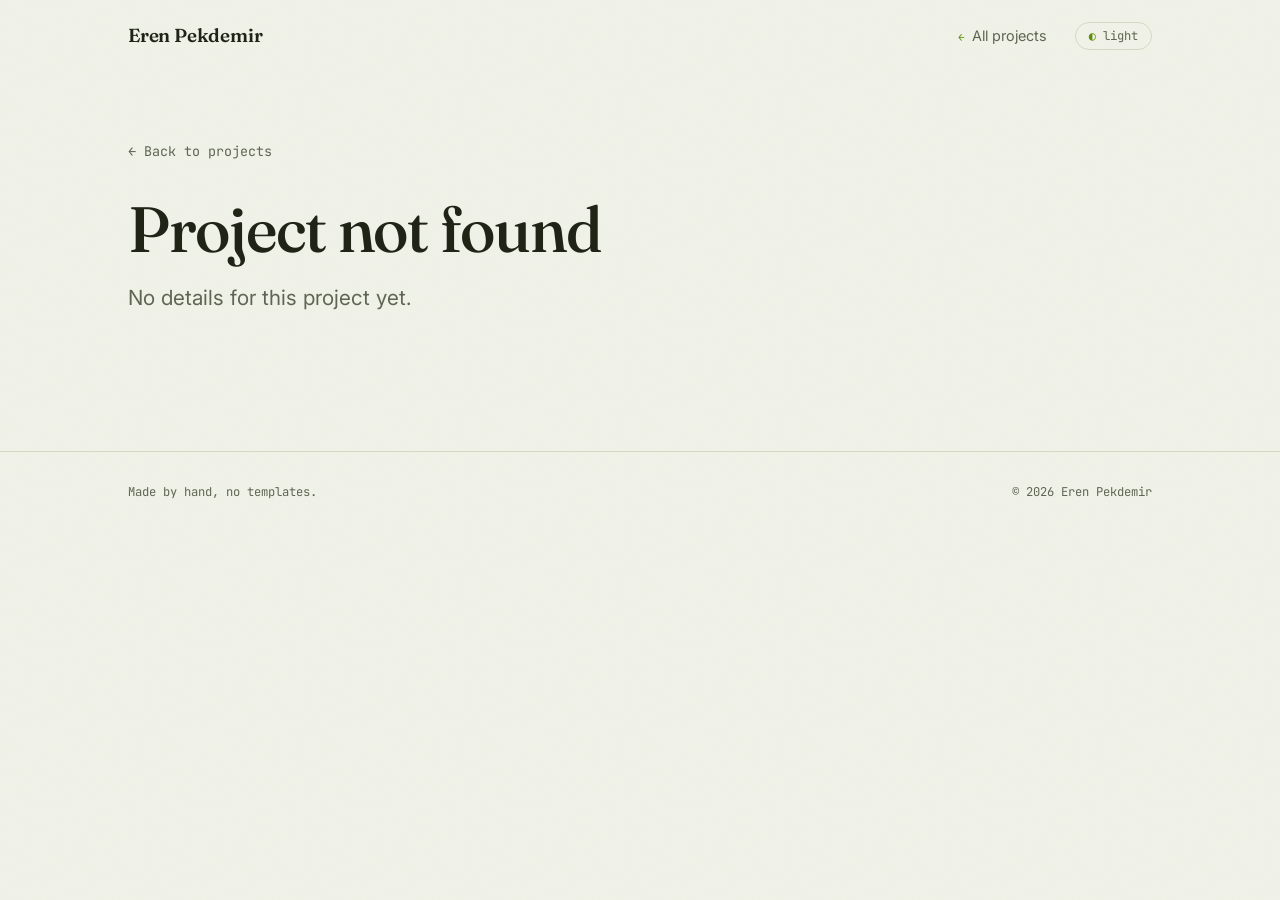
<file: project.html>
<!DOCTYPE html>
<html lang="en" data-theme="dark">
<head>
  <meta charset="UTF-8" />
  <meta name="viewport" content="width=device-width, initial-scale=1.0" />
  <title>Project · Eren Pekdemir</title>
  <meta name="description" content="Project detail — Eren Pekdemir" />

  <link rel="preconnect" href="https://fonts.googleapis.com" />
  <link rel="preconnect" href="https://fonts.gstatic.com" crossorigin />
  <link href="https://fonts.googleapis.com/css2?family=Fraunces:ital,opsz,wght@0,9..144,400;0,9..144,500;0,9..144,600;1,9..144,400&family=Inter:wght@400;500;600&family=JetBrains+Mono:wght@400;500&display=swap" rel="stylesheet" />

  <link rel="stylesheet" href="style.css" />
</head>
<body>

  <!-- ===== NAV ===== -->
  <header class="nav" id="nav">
    <div class="wrap nav-inner">
      <a class="nav-name" href="index.html">Eren Pekdemir</a>
      <nav class="nav-links">
        <a href="index.html#work"><span class="num">←</span> All projects</a>
      </nav>
      <button class="theme-btn" id="themeBtn" aria-label="Toggle theme" title="Toggle theme">
        <span id="themeLabel">dark</span>
      </button>
    </div>
  </header>

  <!-- ===== PROJECT ===== -->
  <main class="proj">
    <div class="wrap" id="projRoot">
      <!-- filled by the script below -->
      <div class="loading"><span class="bar"></span> loading project…</div>
    </div>
  </main>

  <footer class="footer">
    <div class="wrap">
      <span>Made by hand, no templates.</span>
      <span>© 2026 Eren Pekdemir</span>
    </div>
  </footer>

  <script src="project-data.js"></script>
  <script>
    /* ---- theme (same behaviour as the home page) ---- */
    const root = document.documentElement;
    const tBtn = document.getElementById('themeBtn');
    const tLbl = document.getElementById('themeLabel');
    function setTheme(t){ root.setAttribute('data-theme', t); tLbl.textContent = t; localStorage.setItem('theme', t); }
    setTheme(localStorage.getItem('theme') || (matchMedia('(prefers-color-scheme: light)').matches ? 'light' : 'dark'));
    tBtn.addEventListener('click', () => setTheme(root.getAttribute('data-theme') === 'dark' ? 'light' : 'dark'));

    /* ---- nav scroll border ---- */
    const nav = document.getElementById('nav');
    addEventListener('scroll', () => nav.classList.toggle('scrolled', scrollY > 24), { passive: true });

    /* ---- helpers ---- */
    const esc = s => String(s).replace(/[&<>"]/g, c => ({ '&':'&amp;','<':'&lt;','>':'&gt;','"':'&quot;' }[c]));
    const params = new URLSearchParams(location.search);
    const id  = (params.get('id') || '').trim();
    const key = id.toLowerCase();
    const data = (typeof PROJECTS !== 'undefined' && PROJECTS[key]) ? PROJECTS[key] : null;

    function render(d) {
      document.title = `${d.title} · Eren Pekdemir`;

      const tags  = (d.tags && d.tags.length)
        ? `<p class="proj-eyebrow">${d.tags.map(esc).join(' · ')}</p>` : '';

      const stars = d._stars ? `<span>★ ${d._stars}</span>` : '';
      const lang  = d._lang  ? `<span>${esc(d._lang)}</span>` : '';

      const video = d.video
        ? `<div class="proj-video">
             <video src="${esc(d.video)}" controls playsinline
               onerror="this.parentElement.innerHTML='<div class=&quot;embed-missing&quot;><span>Video goes here</span><code>${esc(d.video)}</code></div>';"></video>
           </div>` : '';

      const gallery = (d.gallery && d.gallery.length)
        ? `<div class="proj-gallery">` +
            d.gallery.map(src =>
              `<img src="${esc(src)}" alt="${esc(d.title)} screenshot" loading="lazy"
                 onerror="this.replaceWith(Object.assign(document.createElement('div'),{className:'embed-missing',innerHTML:'<span>Image goes here</span><code>${esc(src)}</code>'}));">`
            ).join('') +
          `</div>` : '';

      const body = (d.body && d.body.length)
        ? `<div class="proj-body">${d.body.map(p => `<p>${esc(p)}</p>`).join('')}</div>`
        : '';

      document.getElementById('projRoot').innerHTML = `
        <a class="proj-back" href="index.html#work">← Back to projects</a>
        ${tags}
        <h1 class="proj-title">${esc(d.title)}</h1>
        ${d.blurb ? `<p class="proj-blurb">${esc(d.blurb)}</p>` : ''}
        <div class="proj-meta">
          ${lang}${stars}
          <a class="proj-gh" href="${esc(d.repo)}" target="_blank" rel="noopener">View on GitHub ↗</a>
        </div>
        ${video}
        ${gallery}
        ${body}
      `;
    }

    function renderMissing() {
      document.getElementById('projRoot').innerHTML = `
        <a class="proj-back" href="index.html#work">← Back to projects</a>
        <h1 class="proj-title">${esc(id || 'Project not found')}</h1>
        <p class="proj-blurb">No details for this project yet.</p>
        ${id ? `<div class="proj-meta">
          <a class="proj-gh" href="https://github.com/${GITHUB_USER}/${encodeURIComponent(id)}" target="_blank" rel="noopener">View on GitHub ↗</a>
        </div>` : ''}
      `;
    }

    /* ---- build the page; enrich with live GitHub info when possible ---- */
    (async function init() {
      const base = data ? { ...data } : null;
      const repoName = (base && base.name) || id;

      if (!repoName) { renderMissing(); return; }

      // best-effort: pull language / stars / fallback description from GitHub
      try {
        const res = await fetch(`https://api.github.com/repos/${GITHUB_USER}/${repoName}`,
          { headers: { Accept: 'application/vnd.github+json' } });
        if (res.ok) {
          const r = await res.json();
          if (base) {
            base._lang  = r.language || null;
            base._stars = r.stargazers_count || 0;
            if (!base.body || !base.body.length) base.body = [r.description || ''];
          } else {
            // no authored entry — render straight from GitHub
            return render({
              name: r.name, title: r.name, blurb: r.description || '',
              tags: r.language ? [r.language] : [], body: [],
              video: '', gallery: [],
              repo: r.html_url, _lang: r.language, _stars: r.stargazers_count
            });
          }
        }
      } catch (_) { /* offline / rate-limited — fall back to static data */ }

      if (base) render(base); else renderMissing();
    })();
  </script>
</body>
</html>
</file>
<file: style.css>
/* ===================================================
   Eren Pekdemir — portfolio
   Warm editorial theme. Hand-tuned, intentionally
   asymmetric. Light + dark.
   =================================================== */

:root {
  /* dark (default) — olive near-black + acid-lime accent */
  --bg:         #0f120c;
  --bg-alt:     #14180f;
  --surface:    #181d12;
  --border:     #2b3320;
  --text:       #e9ece2;
  --muted:      #8d9580;
  --accent:     #a3e635;   /* acid lime */
  --accent-ink: #c4f25e;
  --accent-soft:#26301a;
  --sel:        rgba(163,230,53,0.24);

  --serif: 'Fraunces', Georgia, 'Times New Roman', serif;
  --sans:  'Inter', system-ui, sans-serif;
  --mono:  'JetBrains Mono', ui-monospace, monospace;

  --wrap: 1080px;
  --nav-h: 72px;
}

[data-theme="light"] {
  /* light — cool cream paper + olive-lime accent */
  --bg:         #f0f2e8;
  --bg-alt:     #e7ebda;
  --surface:    #f8faf0;
  --border:     #d3d8c0;
  --text:       #1f2417;
  --muted:      #5f6553;
  --accent:     #5f8f0a;   /* deep olive-lime (readable on cream) */
  --accent-ink: #4d7507;
  --accent-soft:#e3ead0;
  --sel:        rgba(95,143,10,0.18);
}

/* ---------- reset ---------- */
*, *::before, *::after { box-sizing: border-box; margin: 0; padding: 0; }
html { scroll-behavior: smooth; -webkit-text-size-adjust: 100%; }
::selection { background: var(--sel); }

body {
  font-family: var(--sans);
  background: var(--bg);
  color: var(--text);
  line-height: 1.65;
  font-size: 17px;
  transition: background .4s ease, color .4s ease;
  overflow-x: hidden;
  /* faint paper grain so it doesn't read as flat/synthetic */
  background-image: url("data:image/svg+xml,%3Csvg xmlns='http://www.w3.org/2000/svg' width='160' height='160'%3E%3Cfilter id='n'%3E%3CfeTurbulence type='fractalNoise' baseFrequency='0.9' numOctaves='2' stitchTiles='stitch'/%3E%3C/filter%3E%3Crect width='100%25' height='100%25' filter='url(%23n)' opacity='0.025'/%3E%3C/svg%3E");
}

a { color: inherit; text-decoration: none; }

.wrap { max-width: var(--wrap); margin: 0 auto; padding: 0 28px; }

em { font-style: italic; }
strong { font-weight: 600; color: var(--text); }
code { font-family: var(--mono); font-size: .82em; }

/* ===================================================
   NAV
   =================================================== */
.nav {
  position: fixed; inset: 0 0 auto 0;
  height: var(--nav-h);
  z-index: 50;
  border-bottom: 1px solid transparent;
  transition: background .3s ease, border-color .3s ease;
}
.nav.scrolled {
  background: color-mix(in srgb, var(--bg) 88%, transparent);
  backdrop-filter: blur(10px);
  border-bottom: 1px solid var(--border);
}
.nav-inner { height: 100%; display: flex; align-items: center; gap: 28px; }

.nav-name {
  font-family: var(--serif);
  font-weight: 600;
  font-size: 1.18rem;
  letter-spacing: -.01em;
  white-space: nowrap;
}

.nav-links { display: flex; gap: 26px; margin-left: auto; }
.nav-links a {
  font-size: .9rem;
  color: var(--muted);
  transition: color .2s ease;
  position: relative;
}
.nav-links a .num {
  font-family: var(--mono);
  font-size: .68rem;
  color: var(--accent);
  margin-right: 3px;
}
.nav-links a:hover { color: var(--text); }

.theme-btn {
  font-family: var(--mono);
  font-size: .76rem;
  color: var(--muted);
  background: transparent;
  border: 1px solid var(--border);
  border-radius: 999px;
  padding: 5px 13px;
  cursor: pointer;
  transition: all .2s ease;
  flex-shrink: 0;
}
.theme-btn::before { content: "◐ "; color: var(--accent); }
.theme-btn:hover { border-color: var(--accent); color: var(--text); }

/* ===================================================
   HERO
   =================================================== */
.hero {
  min-height: 100svh;
  display: flex;
  align-items: center;
  padding: calc(var(--nav-h) + 48px) 0 80px;
}
.hero .wrap { width: 100%; }

.hero-eyebrow {
  font-family: var(--mono);
  font-size: .8rem;
  letter-spacing: .04em;
  color: var(--accent);
  margin-bottom: 26px;
}

.hero-title {
  font-family: var(--serif);
  font-weight: 500;
  font-size: clamp(2.1rem, 5.6vw, 4.3rem);
  line-height: 1.04;
  letter-spacing: -.02em;
  max-width: 16ch;
  margin-bottom: 30px;
}
.hero-title em { color: var(--accent); font-style: italic; }

.hero-lede {
  font-size: clamp(1.02rem, 1.6vw, 1.22rem);
  color: var(--muted);
  max-width: 52ch;
  margin-bottom: 28px;
}
.hero-lede em { color: var(--text); font-style: italic; }

.hero-meta {
  display: inline-flex;
  align-items: center;
  gap: 10px;
  font-size: .92rem;
  color: var(--muted);
  border: 1px solid var(--border);
  border-radius: 999px;
  padding: 7px 16px;
  margin-bottom: 40px;
}
.dot {
  width: 8px; height: 8px; border-radius: 50%;
  background: var(--accent);
  box-shadow: 0 0 0 0 var(--accent);
  animation: pulse 2.4s infinite;
}
@keyframes pulse {
  0%   { box-shadow: 0 0 0 0 color-mix(in srgb, var(--accent) 60%, transparent); }
  70%  { box-shadow: 0 0 0 7px transparent; }
  100% { box-shadow: 0 0 0 0 transparent; }
}

.hero-links { display: flex; gap: 30px; flex-wrap: wrap; }
.link-arrow {
  font-family: var(--mono);
  font-size: .92rem;
  color: var(--text);
  border-bottom: 1px solid var(--border);
  padding-bottom: 3px;
  transition: border-color .2s ease, color .2s ease;
}
.link-arrow span { color: var(--accent); transition: transform .2s ease; display: inline-block; }
.link-arrow:hover { border-color: var(--accent); }
.link-arrow:hover span { transform: translateX(3px); }

/* ===================================================
   BLOCKS (sections)
   =================================================== */
.block { padding: 110px 0; }
.block-alt { background: var(--bg-alt); }

.block-head {
  display: flex;
  align-items: baseline;
  gap: 18px;
  margin-bottom: 44px;
}
.block-num {
  font-family: var(--mono);
  font-size: .85rem;
  color: var(--accent);
  padding-top: 4px;
}
.block-title {
  font-family: var(--serif);
  font-weight: 500;
  font-size: clamp(1.7rem, 3.4vw, 2.6rem);
  letter-spacing: -.015em;
  line-height: 1.1;
}
.block-intro {
  color: var(--muted);
  max-width: 50ch;
  margin: -24px 0 44px;
}
.block-intro a { color: var(--accent); border-bottom: 1px solid var(--accent-soft); }
.block-intro a:hover { border-color: var(--accent); }

/* ===================================================
   ABOUT
   =================================================== */
.about {
  display: grid;
  grid-template-columns: 1.4fr 1fr;
  gap: 64px;
  align-items: start;
}
.about-text p { color: var(--muted); margin-bottom: 18px; max-width: 56ch; }
.about-text em { color: var(--text); font-style: italic; }

.about-photo {
  position: relative;
  transform: rotate(2deg);
  transition: transform .35s ease;
}
.about-photo:hover { transform: rotate(0deg); }
.about-photo img,
.photo-placeholder {
  width: 100%;
  aspect-ratio: 4/5;
  object-fit: cover;
  border-radius: 3px;
  background: var(--surface);
  /* polaroid frame */
  border: 10px solid var(--surface);
  box-shadow: 0 14px 40px rgba(0,0,0,.28);
}
.photo-placeholder {
  display: none;
  flex-direction: column;
  align-items: center;
  justify-content: center;
  gap: 8px;
  color: var(--muted);
  border: 10px solid var(--surface);
  outline: 2px dashed var(--border);
  outline-offset: -10px;
  font-size: .88rem;
}
.photo-placeholder code { color: var(--accent); }
.about-photo figcaption {
  font-family: var(--mono);
  font-size: .76rem;
  color: var(--muted);
  text-align: center;
  margin-top: 14px;
}

/* ===================================================
   REPO GROUPS (dynamic)
   =================================================== */
.repo-group { margin-top: 40px; }
.repo-group:first-of-type { margin-top: 0; }
.group-title {
  font-family: var(--serif);
  font-weight: 500;
  font-size: 1.5rem;
  letter-spacing: -.01em;
  margin-bottom: 20px;
  padding-bottom: 12px;
  border-bottom: 1px solid var(--border);
}

.repos {
  display: grid;
  grid-template-columns: repeat(auto-fill, minmax(300px, 1fr));
  gap: 14px;
}
.repo {
  background: var(--surface);
  border: 1px solid var(--border);
  border-radius: 6px;
  padding: 24px 26px;
  display: flex;
  flex-direction: column;
  gap: 10px;
  transition: border-color .2s ease, transform .2s ease;
}
.repo:hover { border-color: var(--accent); transform: translateY(-3px); }
.repo-top { display: flex; align-items: center; gap: 14px; }
.repo-name {
  font-family: var(--serif);
  font-weight: 600;
  font-size: 1.22rem;
  letter-spacing: -.01em;
}
.repo-name a:hover { color: var(--accent); }
.repo-stars { margin-left: auto; font-family: var(--mono); font-size: .76rem; color: var(--muted); }
.repo-desc { color: var(--muted); font-size: .9rem; flex: 1; }
.repo-foot {
  display: flex; align-items: center; gap: 16px;
  font-family: var(--mono); font-size: .76rem; color: var(--muted);
  padding-top: 6px;
}
.repo-lang { display: inline-flex; align-items: center; gap: 6px; }
.repo-lang .sw { width: 9px; height: 9px; border-radius: 50%; background: var(--c, var(--muted)); }
.repo-foot a { color: var(--accent); margin-left: auto; }
.repo-foot a:hover { color: var(--accent-ink); }

.loading, .repos-error {
  grid-column: 1 / -1;
  padding: 40px 28px;
  background: var(--surface);
  color: var(--muted);
  font-family: var(--mono);
  font-size: .85rem;
  display: flex; align-items: center; gap: 12px;
}
.repos-error { border: 1px solid var(--border); border-radius: 6px; }
.repos-error a { color: var(--accent); }
.bar {
  width: 28px; height: 2px; background: var(--border); position: relative; overflow: hidden;
}
.bar::after {
  content: ''; position: absolute; inset: 0; width: 40%;
  background: var(--accent); animation: slide 1s ease-in-out infinite;
}
@keyframes slide { 0% { left: -40%; } 100% { left: 100%; } }
.hidden { display: none !important; }

/* ===================================================
   SKILLS
   =================================================== */
.skills {
  display: grid;
  grid-template-columns: repeat(3, 1fr);
  gap: 36px 40px;
}
.skill-col h4 {
  font-family: var(--mono);
  font-size: .8rem;
  font-weight: 500;
  text-transform: uppercase;
  letter-spacing: .06em;
  color: var(--accent);
  padding-bottom: 12px;
  margin-bottom: 14px;
  border-bottom: 1px solid var(--border);
}
.skill-col ul { list-style: none; display: flex; flex-direction: column; gap: 9px; }
.skill-col li { font-size: .92rem; color: var(--muted); }
.skill-col li:hover { color: var(--text); }

/* ===================================================
   CONTACT
   =================================================== */
.contact-lede {
  font-family: var(--serif);
  font-style: italic;
  font-size: clamp(1.3rem, 2.6vw, 1.9rem);
  line-height: 1.4;
  max-width: 22ch;
  color: var(--text);
  margin-bottom: 36px;
}
.contact-list { display: flex; flex-direction: column; gap: 4px; }
.contact-list a {
  font-family: var(--serif);
  font-size: clamp(1.4rem, 3.4vw, 2.3rem);
  font-weight: 500;
  letter-spacing: -.02em;
  color: var(--text);
  width: fit-content;
  border-bottom: 2px solid transparent;
  transition: color .2s ease, border-color .2s ease;
}
.contact-list a:hover { color: var(--accent); border-color: var(--accent); }

/* ===================================================
   FOOTER
   =================================================== */
.footer {
  padding: 30px 0;
  border-top: 1px solid var(--border);
}
.footer .wrap {
  display: flex; justify-content: space-between; flex-wrap: wrap; gap: 8px;
  font-family: var(--mono); font-size: .76rem; color: var(--muted);
}

/* ===================================================
   reveal-on-scroll (subtle, once)
   =================================================== */
.reveal { opacity: 0; transform: translateY(18px); transition: opacity .6s ease, transform .6s ease; }
.reveal.in { opacity: 1; transform: none; }
@media (prefers-reduced-motion: reduce) {
  .reveal { opacity: 1; transform: none; transition: none; }
  .dot { animation: none; }
  html { scroll-behavior: auto; }
}

/* ===================================================
   RESPONSIVE
   =================================================== */
@media (max-width: 860px) {
  .about { grid-template-columns: 1fr; gap: 40px; }
  .about-photo { max-width: 300px; margin: 0 auto; }
  .skills { grid-template-columns: repeat(2, 1fr); }
}
@media (max-width: 640px) {
  .nav-links { display: none; }
  .nav-name { margin-right: auto; }
  .repos { grid-template-columns: 1fr; }
  .block { padding: 80px 0; }
}
@media (max-width: 420px) {
  .skills { grid-template-columns: 1fr; }
  .hero-links { gap: 18px; }
}

/* ===================================================
   CLICKABLE REPO CARD (home)
   =================================================== */
.repo[data-id] { cursor: pointer; }
.repo-name a:hover { color: var(--accent); }
.repo-foot .repo-gh { margin-left: auto; color: var(--accent); }
.repo-foot .repo-gh:hover { color: var(--accent-ink); }

/* ===================================================
   PROJECT DETAIL PAGE
   =================================================== */
.proj { padding: calc(var(--nav-h) + 64px) 0 110px; }

.proj-back {
  font-family: var(--mono);
  font-size: .84rem;
  color: var(--muted);
  display: inline-block;
  margin-bottom: 34px;
  transition: color .2s ease;
}
.proj-back:hover { color: var(--accent); }

.proj-eyebrow {
  font-family: var(--mono);
  font-size: .8rem;
  letter-spacing: .04em;
  color: var(--accent);
  margin-bottom: 16px;
}

.proj-title {
  font-family: var(--serif);
  font-weight: 500;
  font-size: clamp(2.2rem, 6vw, 4rem);
  line-height: 1.04;
  letter-spacing: -.02em;
  margin-bottom: 18px;
}

.proj-blurb {
  font-size: clamp(1.05rem, 1.8vw, 1.3rem);
  color: var(--muted);
  max-width: 60ch;
  margin-bottom: 26px;
}

.proj-meta {
  display: flex;
  align-items: center;
  gap: 20px;
  flex-wrap: wrap;
  font-family: var(--mono);
  font-size: .82rem;
  color: var(--muted);
  padding-bottom: 30px;
  margin-bottom: 44px;
  border-bottom: 1px solid var(--border);
}
.proj-gh { color: var(--accent); }
.proj-gh:hover { color: var(--accent-ink); }

.proj-video video {
  width: 100%;
  display: block;
  border-radius: 6px;
  border: 1px solid var(--border);
  background: #000;
  margin-bottom: 44px;
}

.proj-gallery {
  display: grid;
  grid-template-columns: repeat(auto-fill, minmax(260px, 1fr));
  gap: 14px;
  margin-bottom: 48px;
}
.proj-gallery img {
  width: 100%;
  display: block;
  border-radius: 6px;
  border: 1px solid var(--border);
}

.proj-body p {
  color: var(--muted);
  max-width: 64ch;
  font-size: 1.04rem;
  margin-bottom: 18px;
}
.proj-body em { color: var(--text); font-style: italic; }

/* placeholder shown when a referenced video/image file is missing */
.embed-missing {
  display: flex;
  flex-direction: column;
  align-items: center;
  justify-content: center;
  gap: 8px;
  aspect-ratio: 16 / 9;
  background: var(--surface);
  border: 2px dashed var(--border);
  border-radius: 6px;
  color: var(--muted);
  font-size: .9rem;
  margin-bottom: 44px;
}
.proj-gallery .embed-missing { margin-bottom: 0; }
.embed-missing code { color: var(--accent); }
</file>
